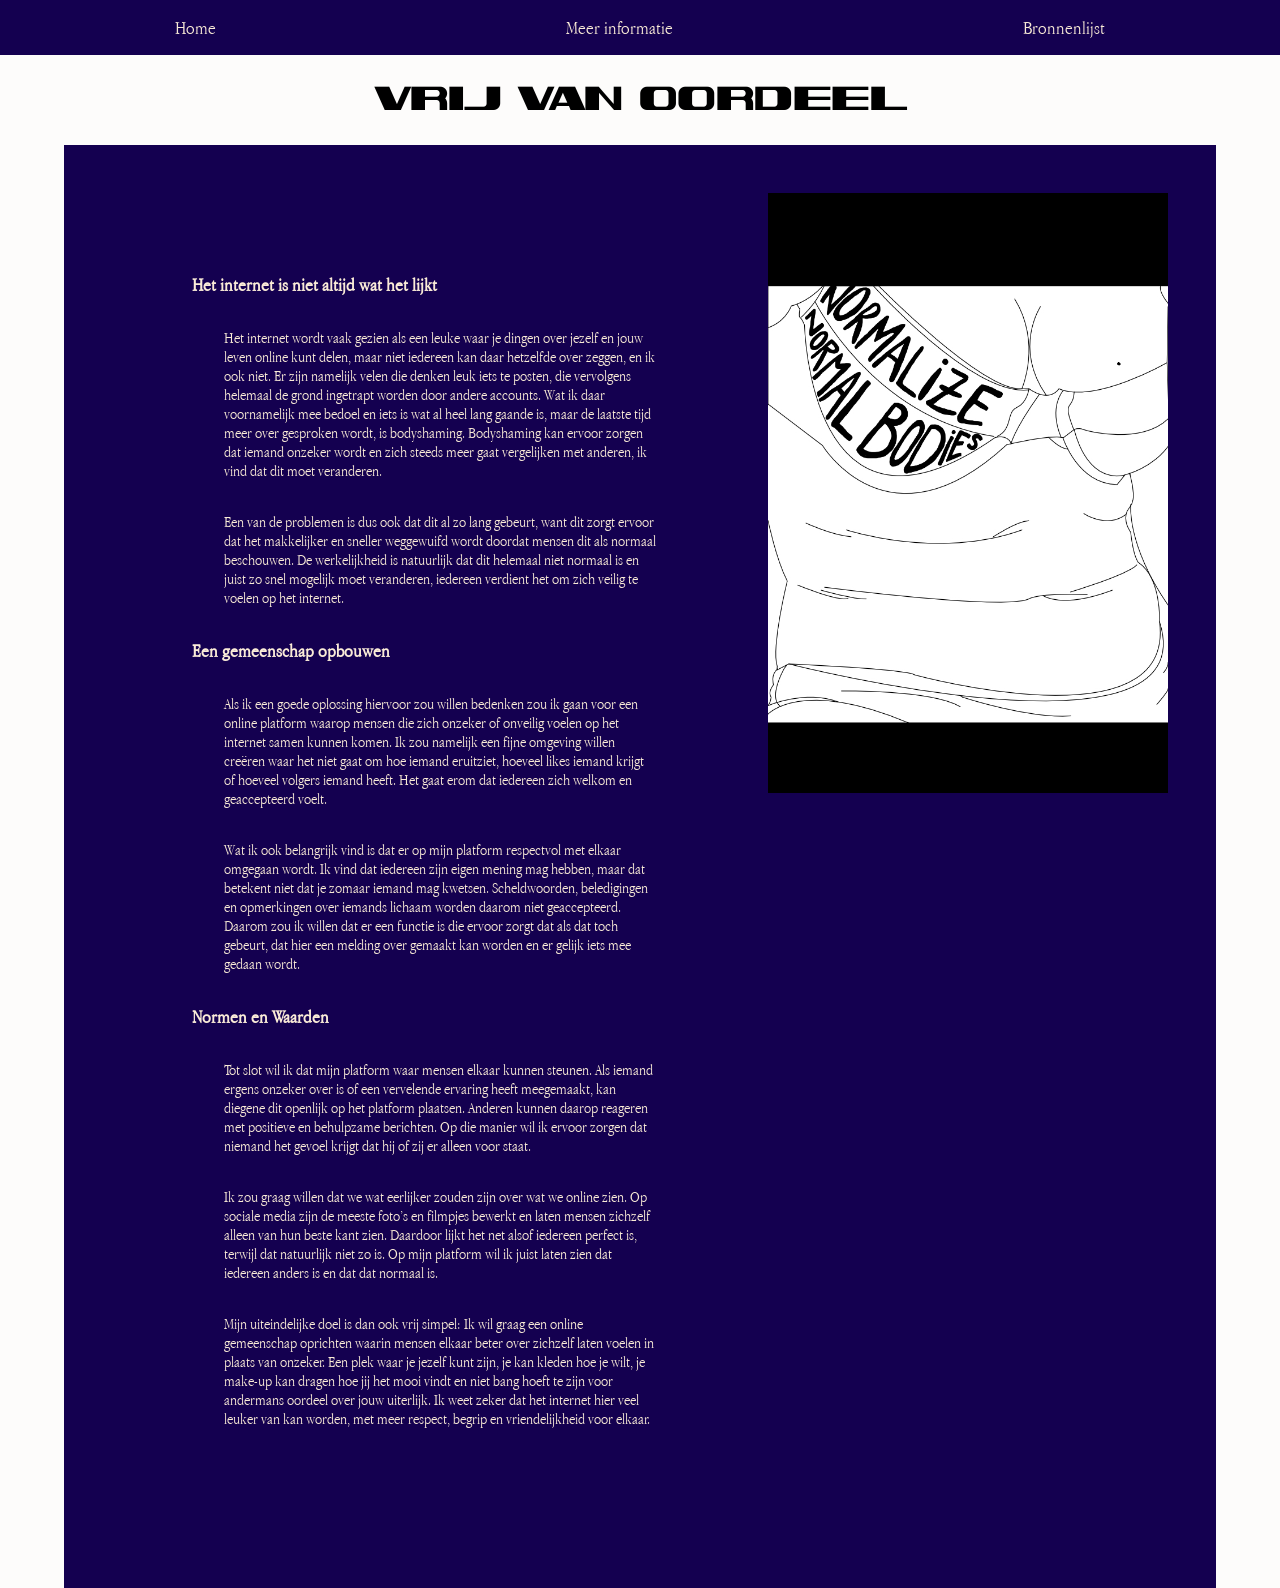
<file: index.html>
<!DOCTYPE html>
<html lang="en">
<head>
    <meta charset="UTF-8">
    <meta name="viewport" content="width=device-width, initial-scale=1.0">
    <title>Bodyshaming Gemeenschap</title>
    <link rel="stylesheet" href="styles/styles.css">
    <nav>
        <ul class="paginas">
            <li><a href="index.html">Home</a></li>
            <li><a href="encyclopediepagina.html">Meer informatie</a></li>
            <li><a href="bronnenpagina.html">Bronnenlijst</a></li>
        </ul>
    </nav>
</head>
<body class="index">
    <header>
       <h1>Vrij van Oordeel</h1>
    </header>
    <main>
        <section>
            <div>
                <h2>Het internet is niet altijd wat het lijkt</h2>
                <p>Het internet wordt vaak gezien als een leuke waar je dingen over jezelf en jouw leven online kunt delen, maar niet iedereen kan daar hetzelfde over zeggen, en ik ook niet. Er zijn namelijk velen die denken leuk iets te posten, die vervolgens helemaal de grond ingetrapt worden door andere accounts. Wat ik daar voornamelijk mee bedoel en iets is wat al heel lang gaande is, maar de laatste tijd meer over gesproken wordt, is bodyshaming. Bodyshaming kan ervoor zorgen dat iemand onzeker wordt en zich steeds meer gaat vergelijken met anderen, ik vind dat dit moet veranderen.
                </p>
                
                <p>Een van de problemen is dus ook dat dit al zo lang gebeurt, want dit zorgt ervoor dat het makkelijker en sneller weggewuifd wordt doordat mensen dit als normaal beschouwen. De werkelijkheid is natuurlijk dat dit helemaal niet normaal is en juist zo snel mogelijk moet veranderen, iedereen verdient het om zich veilig te voelen op het internet.
                </p>
                <h2>Een gemeenschap opbouwen</h2>
                <p>
                Als ik een goede oplossing hiervoor zou willen bedenken zou ik gaan voor een online platform waarop mensen die zich onzeker of onveilig voelen op het internet samen kunnen komen. Ik zou namelijk een fijne omgeving willen creëren waar het niet gaat om hoe iemand eruitziet, hoeveel likes iemand krijgt of hoeveel volgers iemand heeft. Het gaat erom dat iedereen zich welkom en geaccepteerd voelt.
                </p>
                <p>
                Wat ik ook belangrijk vind is dat er op mijn platform respectvol met elkaar omgegaan wordt. Ik vind dat iedereen zijn eigen mening mag hebben, maar dat betekent niet dat je zomaar iemand mag kwetsen. Scheldwoorden, beledigingen en opmerkingen over iemands lichaam worden daarom niet geaccepteerd.  Daarom zou ik willen dat er een functie is die ervoor zorgt dat als dat toch gebeurt, dat hier een melding over gemaakt kan worden en er gelijk iets mee gedaan wordt.
                </p>
                <h2>Normen en Waarden</h2>
                <p>
                Tot slot wil ik dat mijn platform waar mensen elkaar kunnen steunen. Als iemand ergens onzeker over is of een vervelende ervaring heeft meegemaakt, kan diegene dit openlijk op het platform plaatsen. Anderen kunnen daarop reageren met positieve en behulpzame berichten. Op die manier wil ik ervoor zorgen dat niemand het gevoel krijgt dat hij of zij er alleen voor staat.
                </p>
                <p>
                Ik zou graag willen dat we wat eerlijker zouden zijn over wat we online zien. Op sociale media zijn de meeste foto’s en filmpjes bewerkt en laten mensen zichzelf alleen van hun beste kant zien. Daardoor lijkt het net alsof iedereen perfect is, terwijl dat natuurlijk niet zo is. Op mijn platform wil ik juist laten zien dat iedereen anders is en dat dat normaal is.
                </p>
                <p>
                Mijn uiteindelijke doel is dan ook vrij simpel: Ik wil graag een online gemeenschap oprichten waarin mensen elkaar beter over zichzelf laten voelen in plaats van onzeker. Een plek waar je jezelf kunt zijn, je kan kleden hoe je wilt, je make-up kan dragen hoe jij het mooi vindt en niet bang hoeft te zijn voor andermans oordeel over jouw uiterlijk. Ik weet zeker dat het internet hier veel leuker van kan worden, met meer respect, begrip en vriendelijkheid voor elkaar.
                </p>
                </div>
                <img src="images/beeldmateriaal website.jpg" alt="Afbeelding van getekend vrouwenlichaam">
        </section>
        
    </main>
    <footer>
            
    </footer>
</body>
</html>
</file>
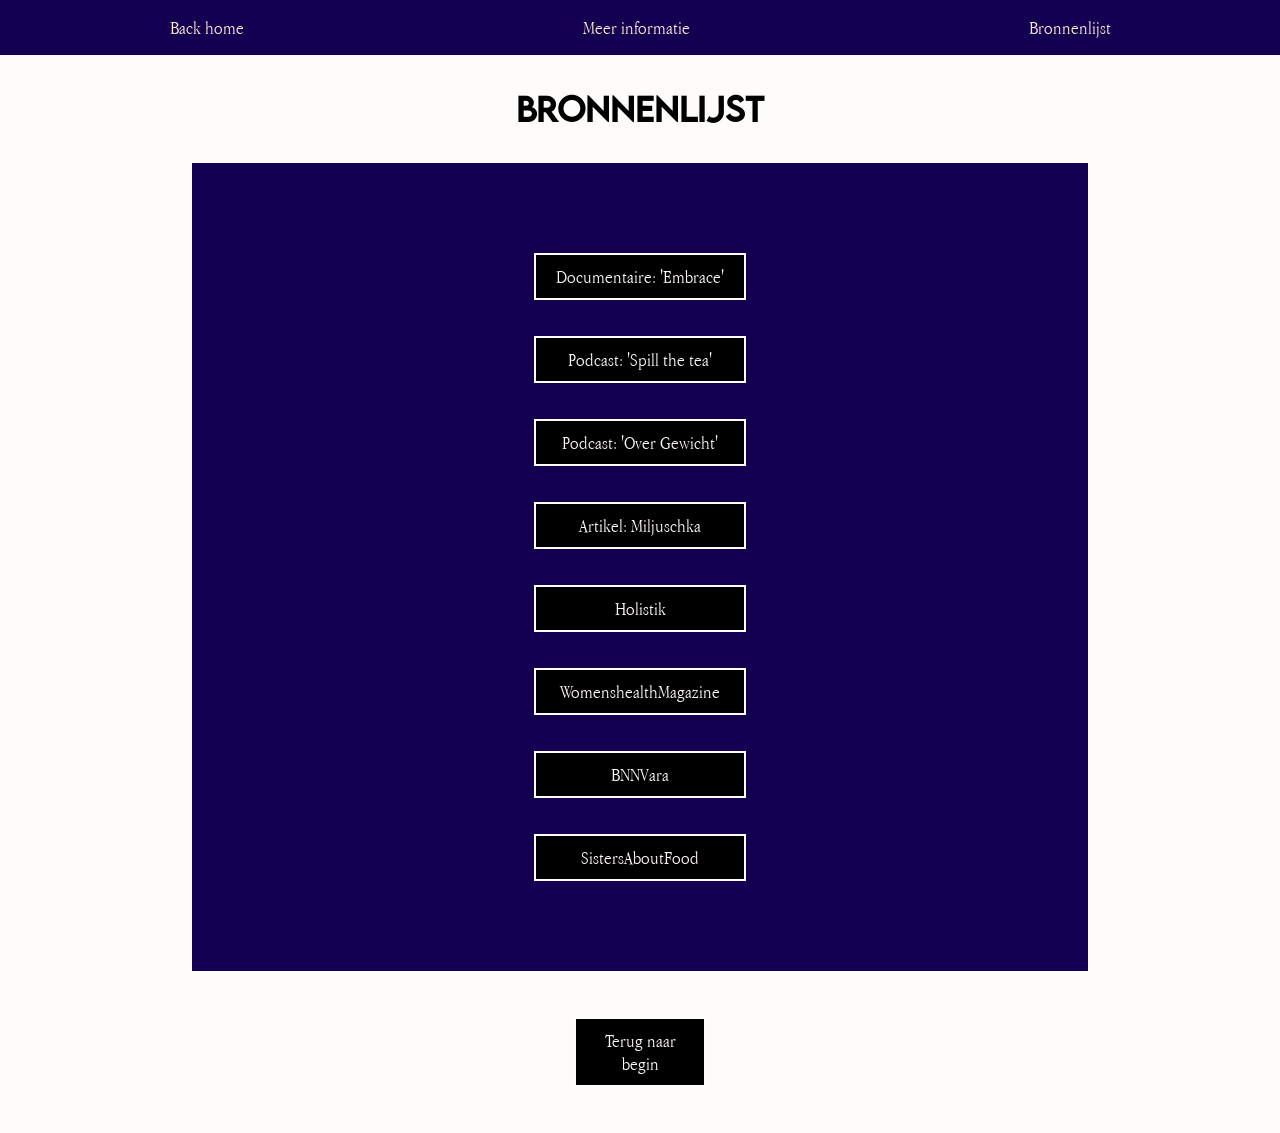
<file: bronnenpagina.html>
<!DOCTYPE html>
<html lang="en">
<head>
    <meta charset="UTF-8">
    <meta name="viewport" content="width=device-width, initial-scale=1.0">
    <title>Bronnen</title>
    <link rel="stylesheet" href="styles/styles.css">
        <nav>
            <ul class="paginas">
                <li><a href="index.html">Back home</a></li>
                <li><a href="encyclopediepagina.html">Meer informatie</a></li>
                <li><a href="bronnenpagina.html">Bronnenlijst</a></li>
            </ul>
        </nav>
    </head>

<body class="pagina3">
    <header>
        <h1 class="lettertypee">Bronnenlijst</h1>
    </header>
    <main>
        <section class="bronnen">
            <div>
                <ul class="knop">
                    <li><a href="https://www.imdb.com/title/tt4862478/">Documentaire: 'Embrace'</a></li>
                    <li><a href="https://npo.nl/luister/podcasts/1358-spill-the-tea/144282">Podcast: 'Spill the tea'</a></li>
                    <li><a href="https://www.youtube.com/watch?v=x7U8DMmPXHM">Podcast: 'Over Gewicht'</a></li>
                    <li><a href="https://miljuschka.nl/fck-bodyshaming-je-lijf-mag-er-zijn/">Artikel: Miljuschka</a></li>
                    <li><a href="https://holistik.nl/body-shaming/">Holistik</a></li>
                    <li><a href="https://www.womenshealthmag.nl/nieuws/1278556/skinny-shaming-body-shaming">WomenshealthMagazine</a></li>
                    <li><a href="https://www.bnnvara.nl/artikelen/waarom-krijgen-bekende-mensen-zo-vaak-te-maken-met-bodyshaming">BNNVara</a></li>
                    <li><a href="https://www.sistersaboutfood.com/blog-2/2022/2/2/het-gevaar-van-body-shaming">SistersAboutFood</a></li>
                </ul>
            </div>
        </section>
    </main>
    <footer class="omweg">
        <nav>
            <ul>
                <li><a href="index.html">Terug naar begin</a></li>
            </ul>
        </nav>
    </footer>
</body>
</html>
</file>
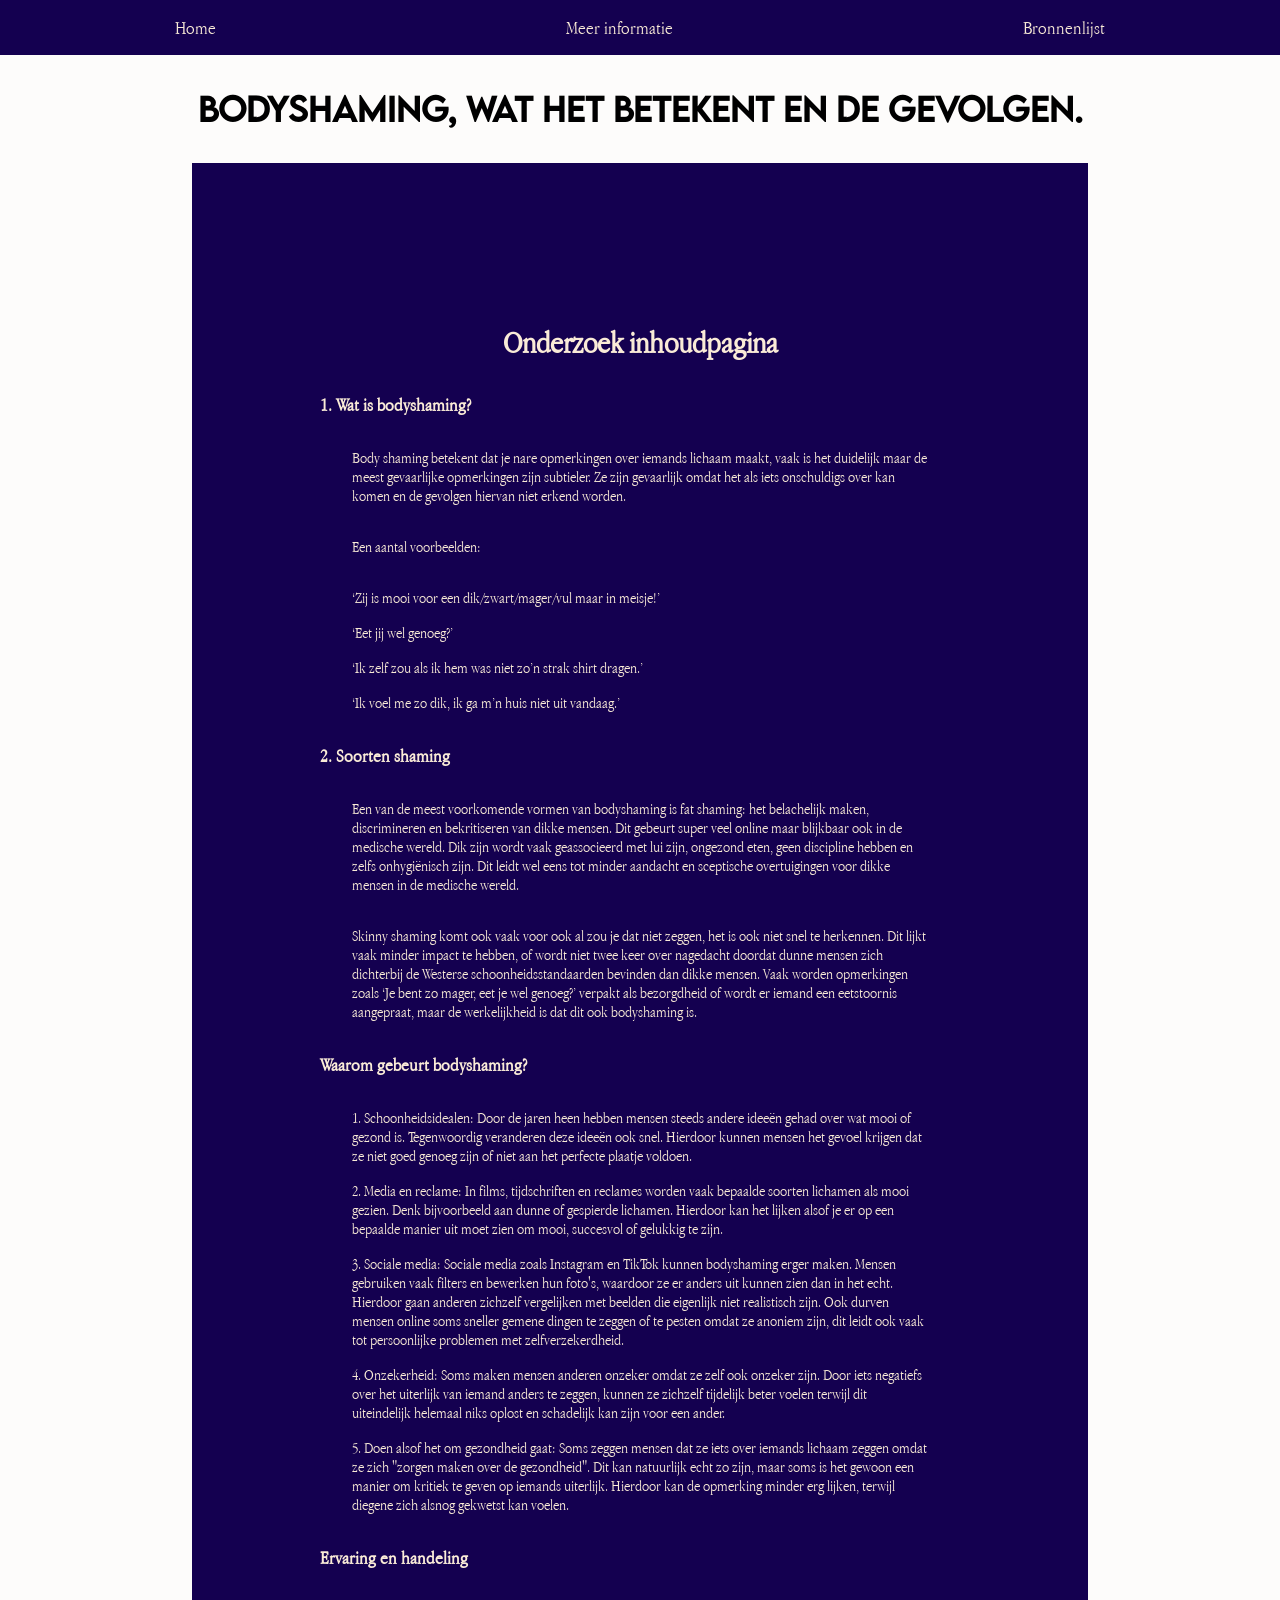
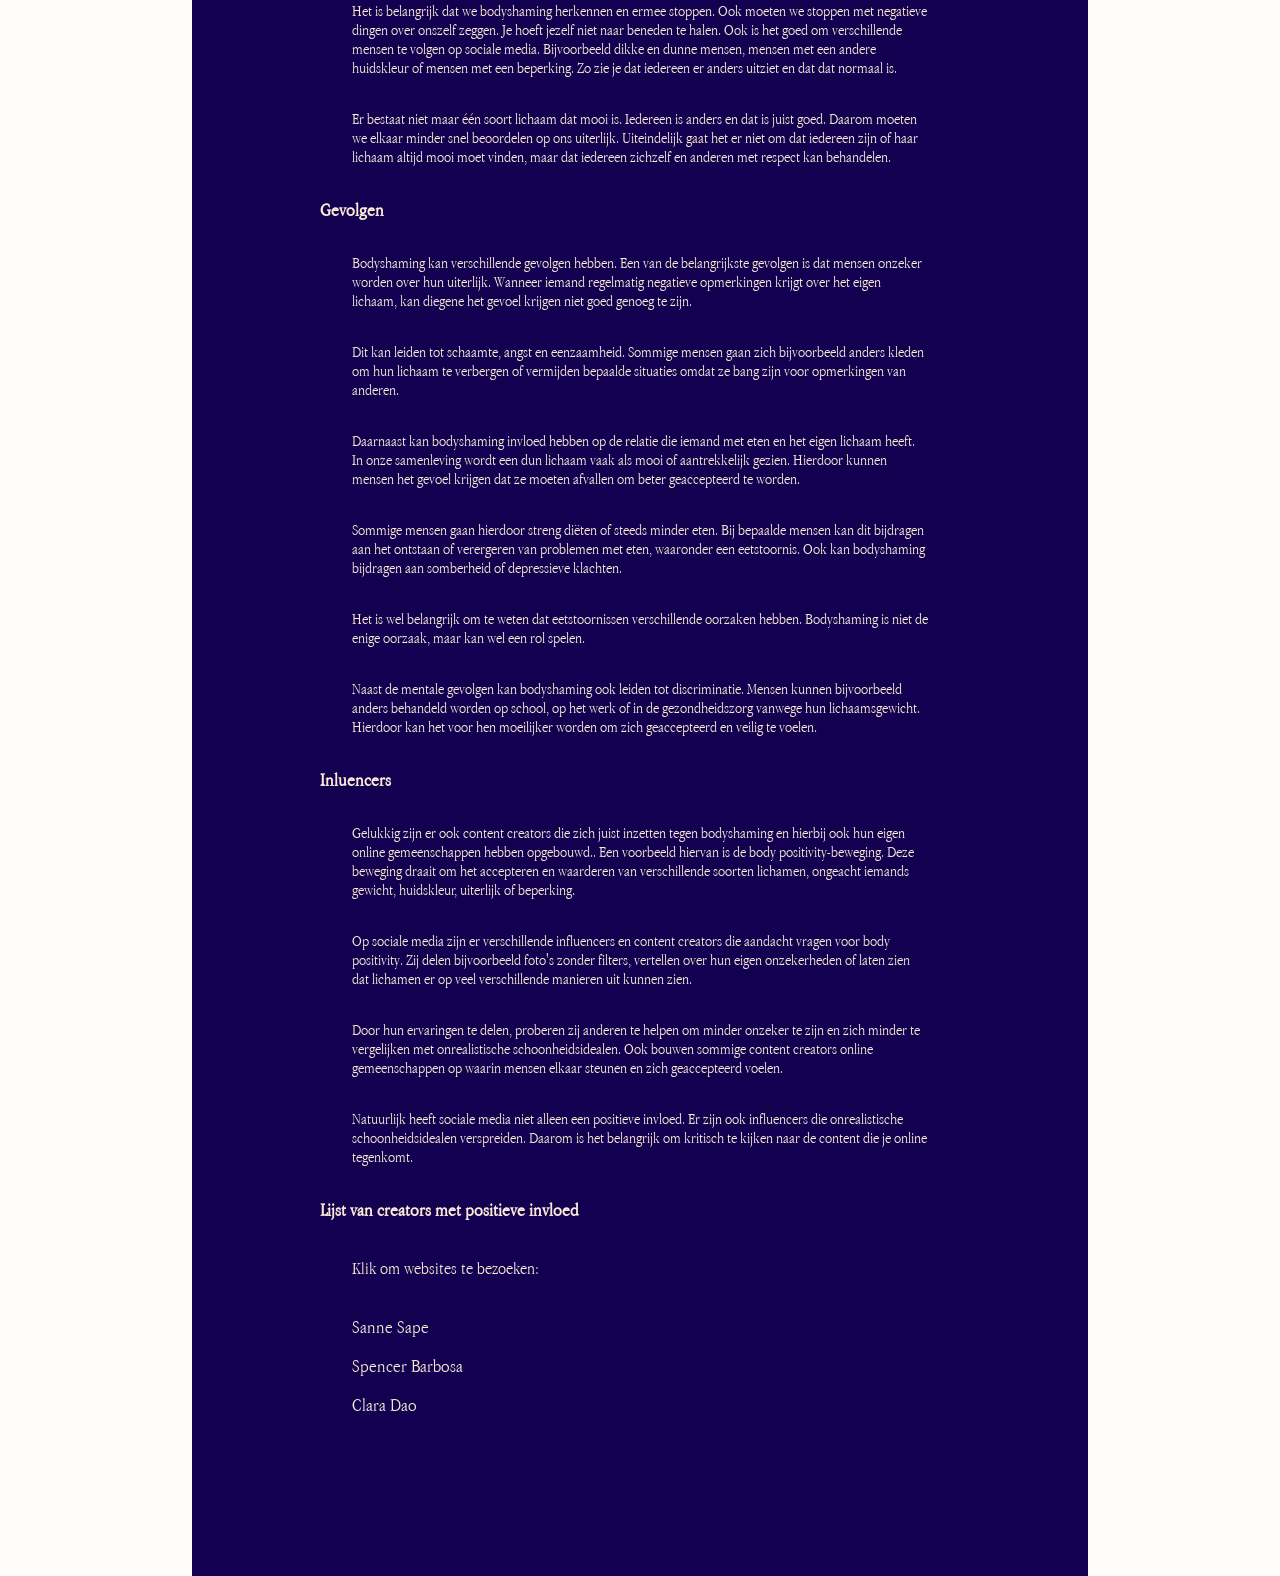
<file: encyclopediepagina.html>
<!DOCTYPE html>
<html lang="en">
<head>
    <meta charset="UTF-8">
    <meta name="viewport" content="width=device-width, initial-scale=1.0">
    <title>Achtergrond informatie</title>
    <link rel="stylesheet" href="styles/styles.css">
    <nav>
        <ul class="paginas">
            <li><a href="index.html">Home</a></li>
            <li><a href="encyclopediepagina.html">Meer informatie</a></li>
            <li><a href="bronnenpagina.html">Bronnenlijst</a></li>
        </ul>
    </nav>
</head>
<body>
    <header>
        <h1 class="lettertype">Bodyshaming, wat het betekent en de gevolgen.</h1>
    </header>
        <main class="paginass">       
            <section>
                <div>
                    <h2 class="grootte">Onderzoek inhoudpagina</h2>
                    <h3>1. Wat is bodyshaming?</h3>
                    <p>Body shaming betekent dat je nare opmerkingen over iemands lichaam maakt, vaak is het duidelijk maar de meest gevaarlijke opmerkingen zijn subtieler. Ze zijn gevaarlijk omdat het als iets onschuldigs over kan komen en de gevolgen hiervan niet erkend worden.
                    </p>
                    <p>Een aantal voorbeelden:</p>
                        <ul class="geordend">
                            <li>‘Zij is mooi voor een dik/zwart/mager/vul maar in meisje!’</li>
                            <li>‘Eet jij wel genoeg?’</li>
                            <li>‘Ik zelf zou als ik hem was niet zo’n strak shirt dragen.’</li>
                            <li>‘Ik voel me zo dik, ik ga m’n huis niet uit vandaag.’</li>
                        </ul>

                    <h3>2. Soorten shaming</h3>
                    <p>
                    Een  van de meest voorkomende vormen van bodyshaming is fat shaming: het belachelijk maken, discrimineren en bekritiseren van dikke mensen. Dit gebeurt super veel online maar blijkbaar ook in de medische wereld. Dik zijn wordt vaak geassocieerd met lui zijn, ongezond eten, geen discipline hebben en zelfs onhygiënisch zijn. Dit leidt wel eens tot minder aandacht en sceptische overtuigingen voor dikke mensen in de medische wereld.
                    </p>
                    <p>
                    Skinny shaming komt ook vaak voor ook al zou je dat niet zeggen, het is ook niet snel te herkennen. Dit lijkt vaak minder impact te hebben, of wordt niet twee keer over nagedacht doordat dunne mensen zich dichterbij de Westerse schoonheidsstandaarden bevinden dan dikke mensen. Vaak worden opmerkingen zoals ‘Je bent zo mager, eet je wel genoeg?’ verpakt als bezorgdheid of wordt er iemand een eetstoornis aangepraat, maar de werkelijkheid is dat dit ook bodyshaming is.
                    </p>
                    <h3>Waarom gebeurt bodyshaming?</h3>
                        <ul class="geordend">
                            <li>
                            1. Schoonheidsidealen: Door de jaren heen hebben mensen steeds andere ideeën gehad over wat mooi of gezond is. Tegenwoordig veranderen deze ideeën ook snel. Hierdoor kunnen mensen het gevoel krijgen dat ze niet goed genoeg zijn of niet aan het perfecte plaatje voldoen.
                            </li>
                    
                            <li>
                            2. Media en reclame: In films, tijdschriften en reclames worden vaak bepaalde soorten lichamen als mooi gezien. Denk bijvoorbeeld aan dunne of gespierde lichamen. Hierdoor kan het lijken alsof je er op een bepaalde manier uit moet zien om mooi, succesvol of gelukkig te zijn.
                            </li>
                            <li>
                            3. Sociale media: Sociale media zoals Instagram en TikTok kunnen bodyshaming erger maken. Mensen gebruiken vaak filters en bewerken hun foto's, waardoor ze er anders uit kunnen zien dan in het echt. Hierdoor gaan anderen zichzelf vergelijken met beelden die eigenlijk niet realistisch zijn. Ook durven mensen online soms sneller gemene dingen te zeggen of te pesten omdat ze anoniem zijn, dit leidt ook vaak tot persoonlijke problemen met zelfverzekerdheid.
                            </li>
                            <li>
                            4. Onzekerheid: Soms maken mensen anderen onzeker omdat ze zelf ook onzeker zijn. Door iets negatiefs over het uiterlijk van iemand anders te zeggen, kunnen ze zichzelf tijdelijk beter voelen terwijl dit uiteindelijk helemaal niks oplost en schadelijk kan zijn voor een ander.
                            </li>
                            <li>
                            5. Doen alsof het om gezondheid gaat: Soms zeggen mensen dat ze iets over iemands lichaam zeggen omdat ze zich "zorgen maken over de gezondheid". Dit kan natuurlijk echt zo zijn, maar soms is het gewoon een manier om kritiek te geven op iemands uiterlijk. Hierdoor kan de opmerking minder erg lijken, terwijl diegene zich alsnog gekwetst kan voelen.
                            </li>
                        </ul>
                    <h3>Ervaring en handeling</h3>
                    <p>
                    Het is belangrijk dat we bodyshaming herkennen en ermee stoppen. Ook moeten we stoppen met negatieve dingen over onszelf zeggen. Je hoeft jezelf niet naar beneden te halen.
                    Ook is het goed om verschillende mensen te volgen op sociale media. Bijvoorbeeld dikke en dunne mensen, mensen met een andere huidskleur of mensen met een beperking. Zo zie je dat iedereen er anders uitziet en dat dat normaal is.
                    </p>
                    <p>
                    Er bestaat niet maar één soort lichaam dat mooi is. Iedereen is anders en dat is juist goed. Daarom moeten we elkaar minder snel beoordelen op ons uiterlijk.
                    Uiteindelijk gaat het er niet om dat iedereen zijn of haar lichaam altijd mooi moet vinden, maar dat iedereen zichzelf en anderen met respect kan behandelen.
                    </p>
                    <h3>Gevolgen</h3>
                    <p>
                    Bodyshaming kan verschillende gevolgen hebben. Een van de belangrijkste gevolgen is dat mensen onzeker worden over hun uiterlijk. Wanneer iemand regelmatig negatieve opmerkingen krijgt over het eigen lichaam, kan diegene het gevoel krijgen niet goed genoeg te zijn.
                    </p>
                    <p>
                    Dit kan leiden tot schaamte, angst en eenzaamheid. Sommige mensen gaan zich bijvoorbeeld anders kleden om hun lichaam te verbergen of vermijden bepaalde situaties omdat ze bang zijn voor opmerkingen van anderen.
                    </p>
                    <p>
                    Daarnaast kan bodyshaming invloed hebben op de relatie die iemand met eten en het eigen lichaam heeft. In onze samenleving wordt een dun lichaam vaak als mooi of aantrekkelijk gezien. Hierdoor kunnen mensen het gevoel krijgen dat ze moeten afvallen om beter geaccepteerd te worden.
                    </p>
                    <p>
                    Sommige mensen gaan hierdoor streng diëten of steeds minder eten. Bij bepaalde mensen kan dit bijdragen aan het ontstaan of verergeren van problemen met eten, waaronder een eetstoornis. Ook kan bodyshaming bijdragen aan somberheid of depressieve klachten.
                    </p>
                    <p>
                    Het is wel belangrijk om te weten dat eetstoornissen verschillende oorzaken hebben. Bodyshaming is niet de enige oorzaak, maar kan wel een rol spelen.
                    </p>
                    <p>
                    Naast de mentale gevolgen kan bodyshaming ook leiden tot discriminatie. Mensen kunnen bijvoorbeeld anders behandeld worden op school, op het werk of in de gezondheidszorg vanwege hun lichaamsgewicht. Hierdoor kan het voor hen moeilijker worden om zich geaccepteerd en veilig te voelen.
                    </p>
                    <h3>Inluencers</h3>
                    <p>
                    Gelukkig zijn er ook content creators die zich juist inzetten tegen bodyshaming en hierbij ook hun eigen online gemeenschappen hebben opgebouwd.. Een voorbeeld hiervan is de body positivity-beweging. Deze beweging draait om het accepteren en waarderen van verschillende soorten lichamen, ongeacht iemands gewicht, huidskleur, uiterlijk of beperking.
                    </p>
                    <p>
                    Op sociale media zijn er verschillende influencers en content creators die aandacht vragen voor body positivity. Zij delen bijvoorbeeld foto's zonder filters, vertellen over hun eigen onzekerheden of laten zien dat lichamen er op veel verschillende manieren uit kunnen zien.
                    </p>
                    <p>
                    Door hun ervaringen te delen, proberen zij anderen te helpen om minder onzeker te zijn en zich minder te vergelijken met onrealistische schoonheidsidealen. Ook bouwen sommige content creators online gemeenschappen op waarin mensen elkaar steunen en zich geaccepteerd voelen.
                    </p>
                    <p>
                    Natuurlijk heeft sociale media niet alleen een positieve invloed. Er zijn ook influencers die onrealistische schoonheidsidealen verspreiden. Daarom is het belangrijk om kritisch te kijken naar de content die je online tegenkomt.
                    </p>
                    <h3>Lijst van creators met positieve invloed</h3>
            <ul class="geordend">
                <p class="klik">Klik om websites te bezoeken:</p>
                
                <li><a href="https://www.instagram.com/twobabiesinholland/">Sanne Sape</a></li>
                <li><a href="https://www.tiktok.com/@spencer.barbosa">Spencer Barbosa</a></li>
                <li><a href="https://www.youtube.com/c/CLARADAO/featured">Clara Dao</a></li>
            </ul>
                </section>
            </div>  
        </main>
    <footer>
    
    </footer>
</body>
</html>
<!--Chatgpt: Met de vraag: 'Zou je deze tekst wat netter en anders willen indelen?'
Om de tekst anders en netter in te delen en daarvan handmatigniteraties in mijn eigen indeling te maken-->
</file>
<file: styles/styles.css>
@font-face {
  font-family: 'Wijd'; 
  src: url(../fonts/Horizontale.ttf)
}

@font-face {
    font-family: 'lemon';
    src: url(../fonts/LEMONMILK-Regular.otf);
}

@font-face {
    font-family: 'apple';
    src: url(../fonts/AppleGaramond-Light.ttf);
}


* {
    margin: 0;
    padding: 0;
    box-sizing: border-box;
    font-family: apple;
}

h1{
    font-family: 'Wijd', 'sans serif';
    margin: 1em;
    text-align: center;
    
}

h2{
    color: antiquewhite ;
    font-size:larger;
}

main section{
    padding: 3em;
    display: flex;
    background-color: rgb(20, 0, 80);
}

div{
    margin: 5em;
}

p {
    color: antiquewhite;
    margin: 2em;
}

body{
    background-color: rgb(253, 252, 251);
}

img{
    width: 400px;
    height: 600px;
}

.paginas{

    background-color: rgb(20, 0, 80);
    display: flex;
    justify-content: space-evenly;
    list-style-type: none;
}

a{
    color: antiquewhite;
    text-decoration: none;
    transition: 0.2s;
    font-size: larger;
}

a:hover{
    color: rgb(161, 195, 255);
}

main{
    width: 90%;
    margin-left: auto;
    margin-right: auto;
}


.lettertype{
font-family: lemon;
}

.geordend{
    margin: 2em;
    color: antiquewhite;
}

h3{
    color: antiquewhite;
}

.paginass{
    width: 70%;
    font-family: apple;
}

.grootte{
    text-align: center;
    font-size: xx-large;
    margin: 1em;
}


.pagina3 main{
    background-color: rgb(20,0,80);
    width: 70%;
    text-align: center;
}


.klik{
        margin-left: auto;
        font-size: large;
}

.lettertypee{
    font-family: lemon;
}

.bronnen div, li
{
    margin: 1em;
    display: flex;
    flex-direction: column;
    margin-right: auto;
    margin-left: auto;
    list-style-type: none;
    color: antiquewhite;
} 

.knop a{
        background-color: rgb(0, 0, 0);
        color: rgb(255, 248, 248);
        border: 2px solid rgb(255, 253, 253);
        margin: 10px;
        padding: 10px 20px;
        text-decoration: none;
        display: inline-block;
        transition: background ease 0,5s, border;
      }

      a:hover{
        background-color: rgb(0, 0, 0);
      }

      a:focus{
        border: 4px solid rgb(116, 250, 252);
      }

      .omweg a{
        background-color: rgb(0, 0, 0);
        color: rgb(255, 248, 248);
        border: 2px solid rgb(255, 253, 253);
        text-align: center;
        margin: 30px;
        padding: 10px;
        text-decoration: none;
        display: inline-block;
        transition: background ease 0,5s, border;
      }

      .omweg{
        margin-left: auto;
        margin-right: auto;
        width: 15%;
      }
</file>
